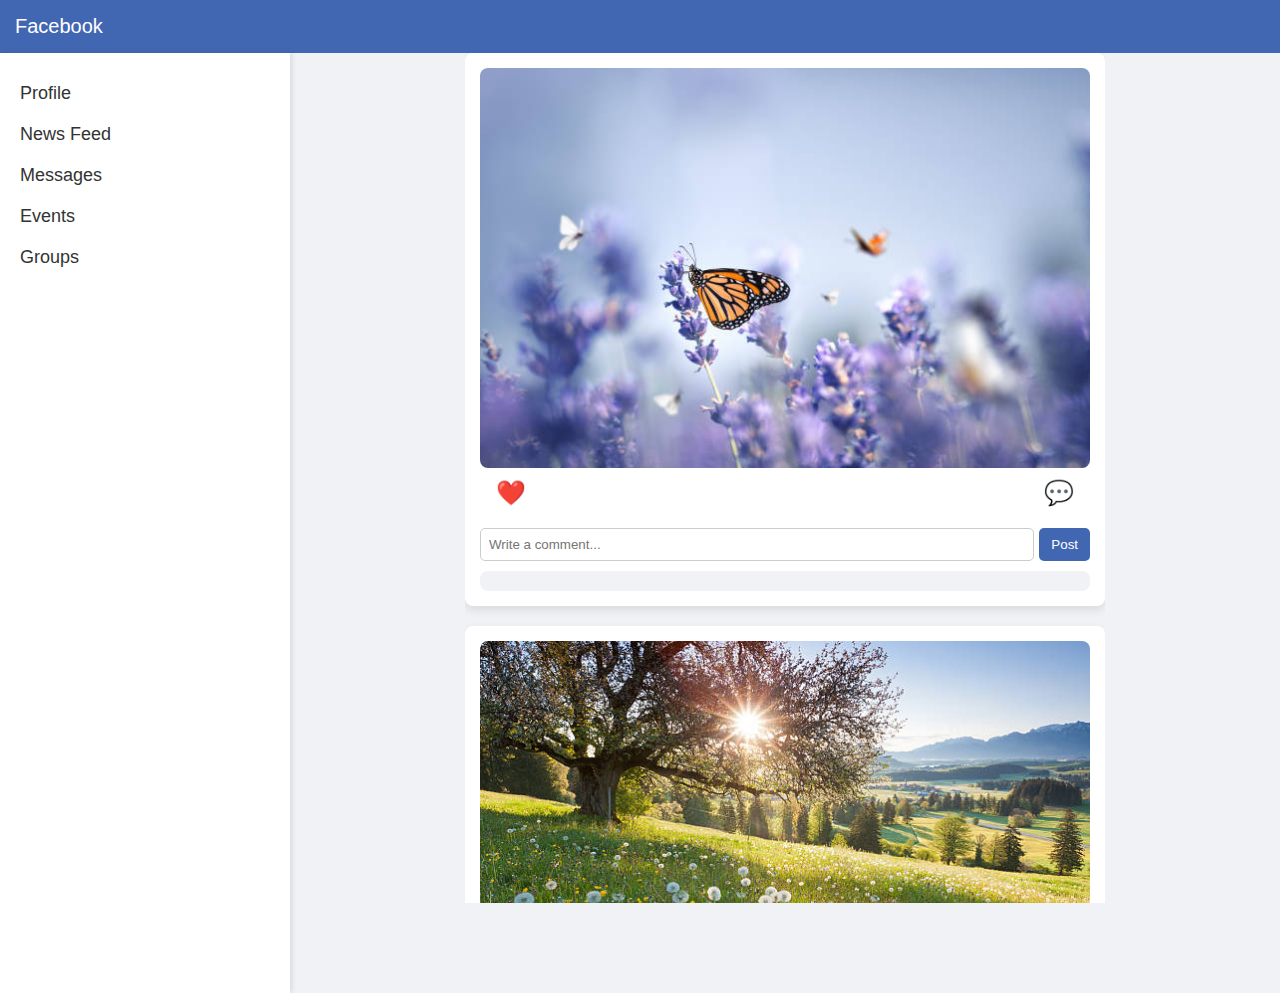
<file: index.html>
<!DOCTYPE html>
<html lang="en">
<head>
    <meta charset="UTF-8">
    <meta name="viewport" content="width=device-width, initial-scale=1.0">
    <title>Facebook Clone</title>
    <link rel="stylesheet" href="style.css">
</head>
<body>

    <!-- Header -->
    <div class="header">Facebook</div>

    <div class="container">

        <!-- Sidebar -->
        <div class="sidebar">
            <a href="profile.html">Profile</a>
            <a href="newsfeed.html">News Feed</a>
            <a href="messages.html">Messages</a>
            <a href="events.html">Events</a>
            <a href="groups.html">Groups</a>
        </div>

        <!-- Main Scrollable Content -->
        <div class="main-content">
            
            <div class="post">
                <div class="image-container">
                    <img src="images/img3.jpg" alt="Post Image">
                    <div class="overlay-heart">❤️</div>
                </div>
                <div class="post-actions">
                    <button class="heart-btn">❤️</button>
                    <button class="comment-btn">💬</button>
                </div>
                <div class="comment-section">
                    <input type="text" class="comment-box" placeholder="Write a comment...">
                    <button class="comment-button">Post</button>
                </div>
                <div class="comments"></div>
            </div>
            <div class="post">
                <div class="image-container">
                    <img src="images/img8.jpg" alt="Post Image">
                    <div class="overlay-heart">❤️</div>
                </div>
                <div class="post-actions">
                    <button class="heart-btn">❤️</button>
                    <button class="comment-btn">💬</button>
                </div>
                <div class="comment-section">
                    <input type="text" class="comment-box" placeholder="Write a comment...">
                    <button class="comment-button">Post</button>
                </div>
                <div class="comments"></div>
            </div>
            <div class="post">
                <div class="image-container">
                    <img src="images/img9.jpg" alt="Post Image">
                    <div class="overlay-heart">❤️</div>
                </div>
                <div class="post-actions">
                    <button class="heart-btn">❤️</button>
                    <button class="comment-btn">💬</button>
                </div>
                <div class="comment-section">
                    <input type="text" class="comment-box" placeholder="Write a comment...">
                    <button class="comment-button">Post</button>
                </div>
                <div class="comments"></div>
            </div>
            <div class="post">
                <div class="image-container">
                    <img src="images/img6.jpg" alt="Post Image">
                    <div class="overlay-heart">❤️</div>
                </div>
                <div class="post-actions">
                    <button class="heart-btn">❤️</button>
                    <button class="comment-btn">💬</button>
                </div>
                <div class="comment-section">
                    <input type="text" class="comment-box" placeholder="Write a comment...">
                    <button class="comment-button">Post</button>
                </div>
                <div class="comments"></div>
            </div>
            <div class="post">
                <div class="image-container">
                    <img src="images/img10.jpg" alt="Post Image">
                    <div class="overlay-heart">❤️</div>
                </div>
                <div class="post-actions">
                    <button class="heart-btn">❤️</button>
                    <button class="comment-btn">💬</button>
                </div>
                <div class="comment-section">
                    <input type="text" class="comment-box" placeholder="Write a comment...">
                    <button class="comment-button">Post</button>
                </div>
                <div class="comments"></div>
            </div>
            <div class="post">
                <div class="image-container">
                    <img src="images/img1.webp" alt="Post Image">
                    <div class="overlay-heart">❤️</div>
                </div>
                <div class="post-actions">
                    <button class="heart-btn">❤️</button>
                    <button class="comment-btn">💬</button>
                </div>
                <div class="comment-section">
                    <input type="text" class="comment-box" placeholder="Write a comment...">
                    <button class="comment-button">Post</button>
                </div>
                <div class="comments"></div>
            </div>
            <div class="post">
                <div class="image-container">
                    <img src="images/img4.jpg" alt="Post Image">
                    <div class="overlay-heart">❤️</div>
                </div>
                <div class="post-actions">
                    <button class="heart-btn">❤️</button>
                    <button class="comment-btn">💬</button>
                </div>
                <div class="comment-section">
                    <input type="text" class="comment-box" placeholder="Write a comment...">
                    <button class="comment-button">Post</button>
                </div>
                <div class="comments"></div>
            </div>

            <div class="post">
                <div class="image-container">
                    <img src="images/img5.jpg" alt="Post Image">
                    <div class="overlay-heart">❤️</div>
                </div>
                <div class="post-actions">
                    <button class="heart-btn">❤️</button>
                    <button class="comment-btn">💬</button>
                </div>
                <div class="comment-section">
                    <input type="text" class="comment-box" placeholder="Write a comment...">
                    <button class="comment-button">Post</button>
                </div>
                <div class="comments"></div>
            </div>
            <div class="post">
                <div class="image-container">
                    <img src="images/img2.webp" alt="Post Image">
                    <div class="overlay-heart">❤️</div>
                </div>
                <div class="post-actions">
                    <button class="heart-btn">❤️</button>
                    <button class="comment-btn">💬</button>
                </div>
                <div class="comment-section">
                    <input type="text" class="comment-box" placeholder="Write a comment...">
                    <button class="comment-button">Post</button>
                </div>
                <div class="comments"></div>
            </div>
            <div class="post">
                <div class="image-container">
                    <img src="images/img7.jpg" alt="Post Image">
                    <div class="overlay-heart">❤️</div>
                </div>
                <div class="post-actions">
                    <button class="heart-btn">❤️</button>
                    <button class="comment-btn">💬</button>
                </div>
                <div class="comment-section">
                    <input type="text" class="comment-box" placeholder="Write a comment...">
                    <button class="comment-button">Post</button>
                </div>
                <div class="comments"></div>
            </div>

        </div>

    </div>

    <script src="script.js"></script>

</body>
</html>
</file>
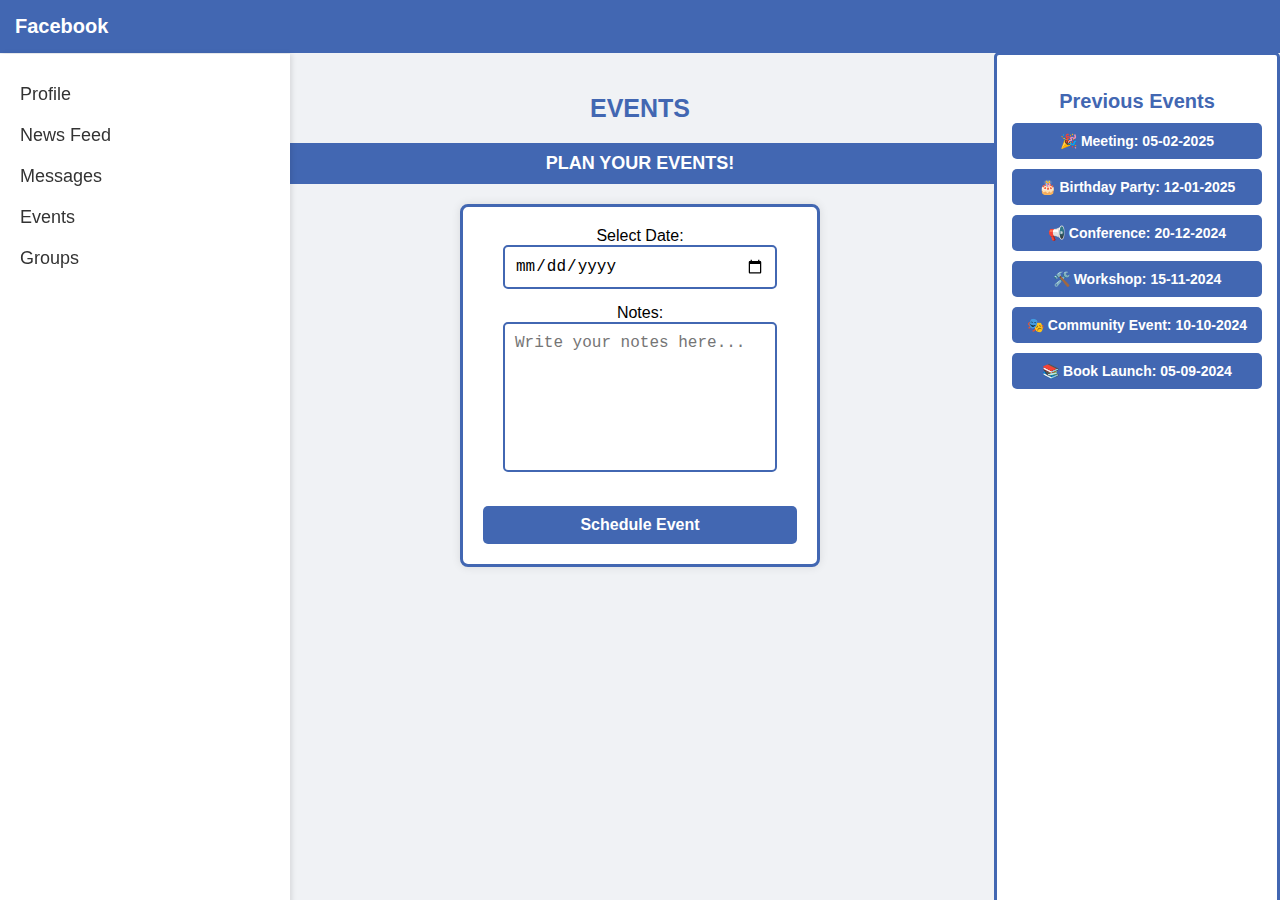
<file: events.html>
<!DOCTYPE html>
<html lang="en">
<head>
    <meta charset="UTF-8">
    <meta name="viewport" content="width=device-width, initial-scale=1.0">
    <title>Events</title>
    <link rel="stylesheet" href="events.css">
    <script src="events.js"></script>
</head>

<body>

    <!-- Header -->
    <div class="header">
        <a href="index.html">Facebook</a>
    </div>

    <div class="container">

        <!-- Sidebar -->
        <div class="sidebar">
            <a href="profile.html">Profile</a>
            <a href="newsfeed.html">News Feed</a>
            <a href="messages.html">Messages</a>
            <a href="events.html">Events</a>
            <a href="groups.html">Groups</a>
        </div>

        <!-- Main Content -->
        <div class="main-content">
            <h2 class="events-heading">EVENTS</h2>

            <!-- Line with Background -->
            <div class="event-banner">PLAN YOUR EVENTS!</div>

            <div class="calendar-container">
                <label for="event-date">Select Date:</label>
                <input type="date" id="event-date">
                <label for="event-notes">Notes:</label>
                <textarea id="event-notes" class="notes" placeholder="Write your notes here..."></textarea>
                
                <!-- Schedule Event Button -->
                <button class="schedule-btn">Schedule Event</button>
            </div>
        </div>

        <!-- Events Sidebar -->
        <div class="events-sidebar">
            <h3>Previous Events</h3>
            <div class="event-box">🎉 <strong>Meeting:</strong> 05-02-2025</div>
            <div class="event-box">🎂 <strong>Birthday Party:</strong> 12-01-2025</div>
            <div class="event-box">📢 <strong>Conference:</strong> 20-12-2024</div>
            <div class="event-box">🛠️ <strong>Workshop:</strong> 15-11-2024</div>
            <div class="event-box">🎭 <strong>Community Event:</strong> 10-10-2024</div>
            <div class="event-box">📚 <strong>Book Launch:</strong> 05-09-2024</div>
        </div>

    </div>

</body>
</html>
</file>
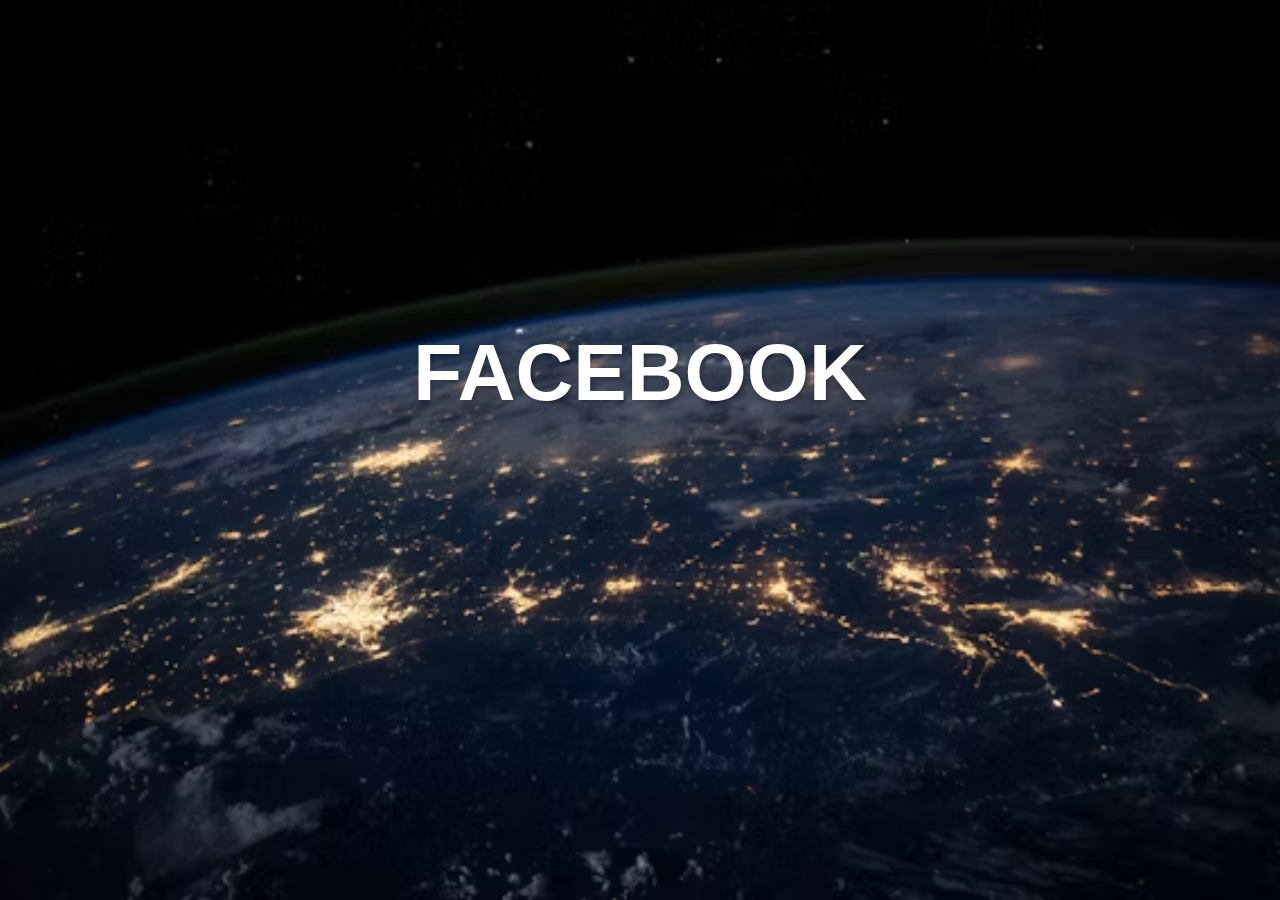
<file: firstscreen.html>
<!DOCTYPE html>
<html lang="en">
<head>
    <meta charset="UTF-8">
    <meta name="viewport" content="width=device-width, initial-scale=1.0">
    <title>Welcome</title>
    <link rel="stylesheet" href="firstscreen.css">
</head>
<body>

    <div class="welcome-container">
        <h1 id="main-text">FACEBOOK</h1>
        <div id="sub-text" class="hidden">
            <h2>WELCOME</h2>
            <p>Start your journey</p>
        </div>
    </div>

    <script src="firstscreen.js"></script>
</body>
</html>
</file>
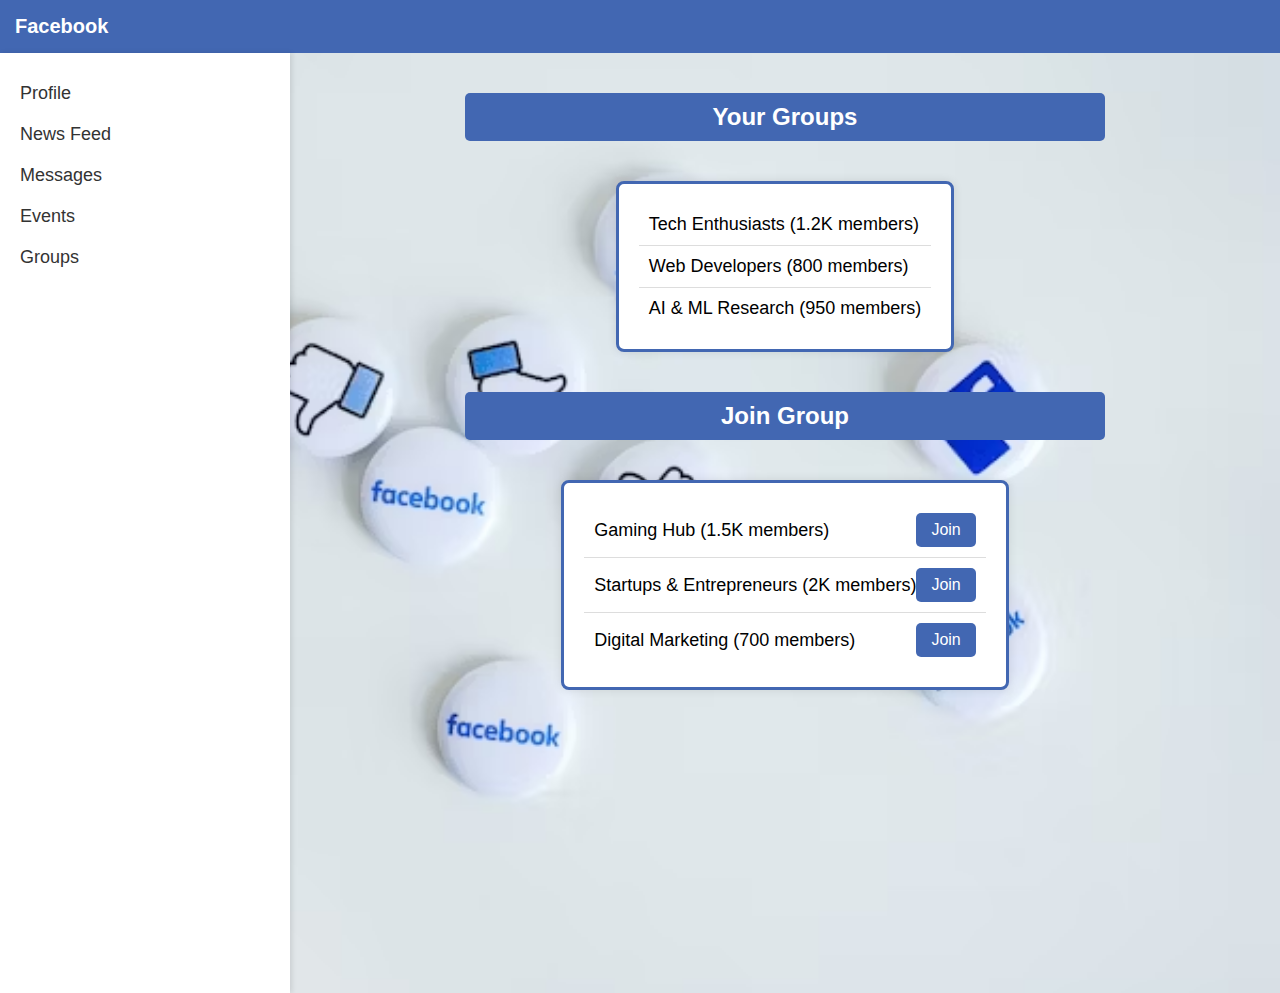
<file: groups.html>
<!DOCTYPE html>
<html lang="en">
<head>
    <meta charset="UTF-8">
    <meta name="viewport" content="width=device-width, initial-scale=1.0">
    <title>User Profile</title>
    <link rel="stylesheet" href="style.css">
    <link rel="stylesheet" href="groups.css">
    <script src="groups.js"></script>
</head>
<body>
    <!-- Header -->
    
    <div class="header"><a href="index.html">Facebook</a></div>

    <div class="container">

        <!-- Sidebar -->
        <div class="sidebar">
            <a href="profile.html">Profile</a>
            <a href="Newsfeed.html">News Feed</a>
            <a href="messages.html">Messages</a>
            <a href="events.html">Events</a>
            <a href="groups.html">Groups</a>
        </div>

        <!-- Main Content -->
        <div class="main-content">
            <h2 class="section-heading">Your Groups</h2>
            <div class="group-container">
                <div class="group">
                    <span class="group-info">Tech Enthusiasts (1.2K members)</span>
                </div>
                <div class="group">
                    <span class="group-info">Web Developers (800 members)</span>
                </div>
                <div class="group">
                    <span class="group-info">AI & ML Research (950 members)</span>
                </div>
            </div>
        
            <h2 class="section-heading">Join Group</h2>
            <div class="group-container">
                <div class="group">
                    <span class="group-info">Gaming Hub (1.5K members)</span>
                    <button class="join-btn">Join</button>
                </div>
                <div class="group">
                    <span class="group-info">Startups & Entrepreneurs (2K members)</span>
                    <button class="join-btn">Join</button>
                </div>
                <div class="group">
                    <span class="group-info">Digital Marketing (700 members)</span>
                    <button class="join-btn">Join</button>
                </div>
            </div>
        </div>
        
    </div>
</body>
</html>
</file>
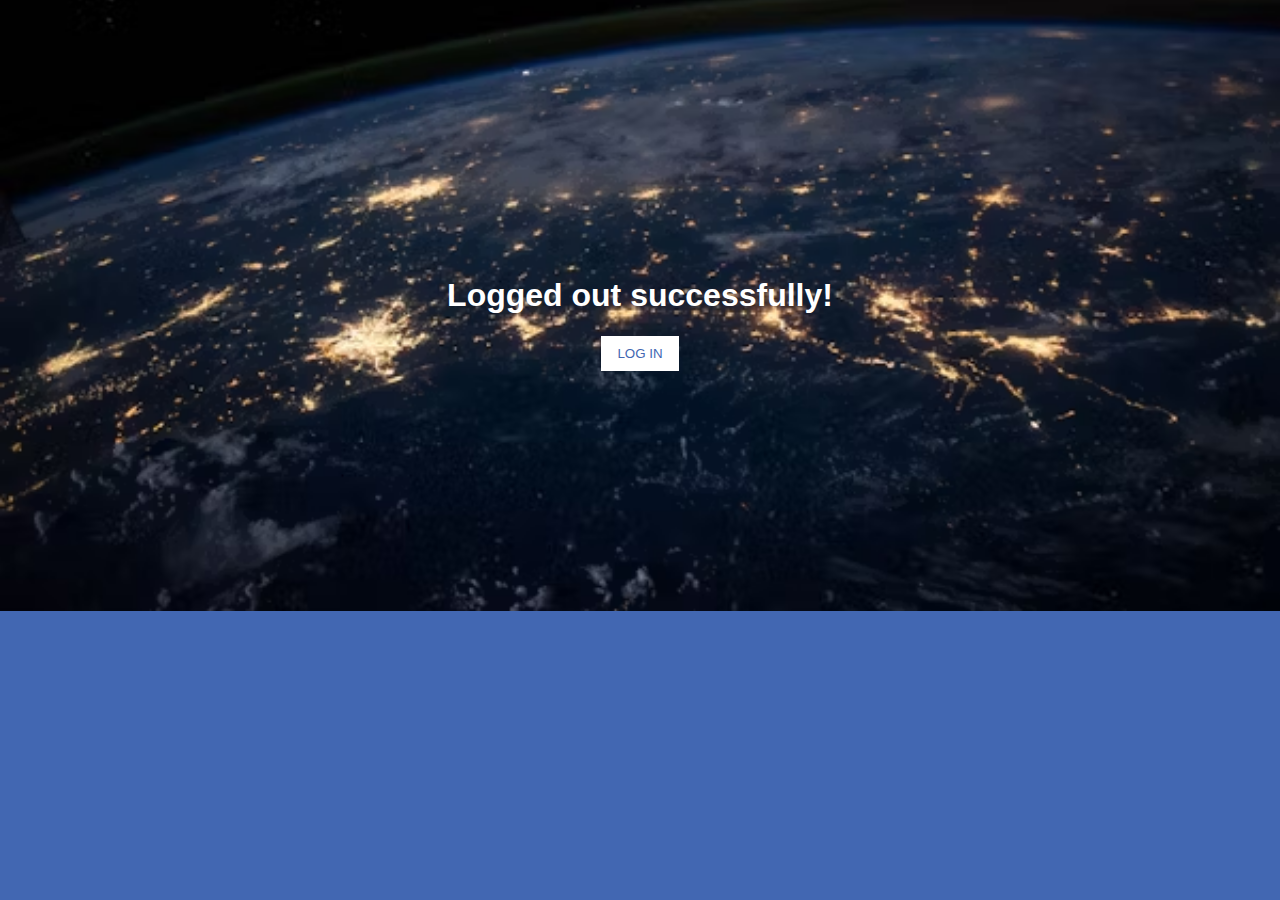
<file: logout.html>
<!DOCTYPE html>
<html lang="en">
<head>
    <meta charset="UTF-8">
    <meta name="viewport" content="width=device-width, initial-scale=1.0">
    <title>Logged Out</title>
    <link rel="stylesheet" href="profile.css">
    <style>
        body {
            background-color: #4267B2;
            color: white;
            text-align: center;
            padding-top: 20%;
        }
        #loginBtn {
            background-color: white;
            color: #4267B2;
            border: none;
            padding: 10px 16px;
            cursor: pointer;
        }
    </style>
</head>
<body>
    <h1>Logged out successfully!</h1>
    <button id="loginBtn">LOG IN</button>

    <script>
        document.getElementById('loginBtn').addEventListener('click', function() {
            window.location.href = 'profile.html';
        });
    </script>
</body>
</html>
</file>
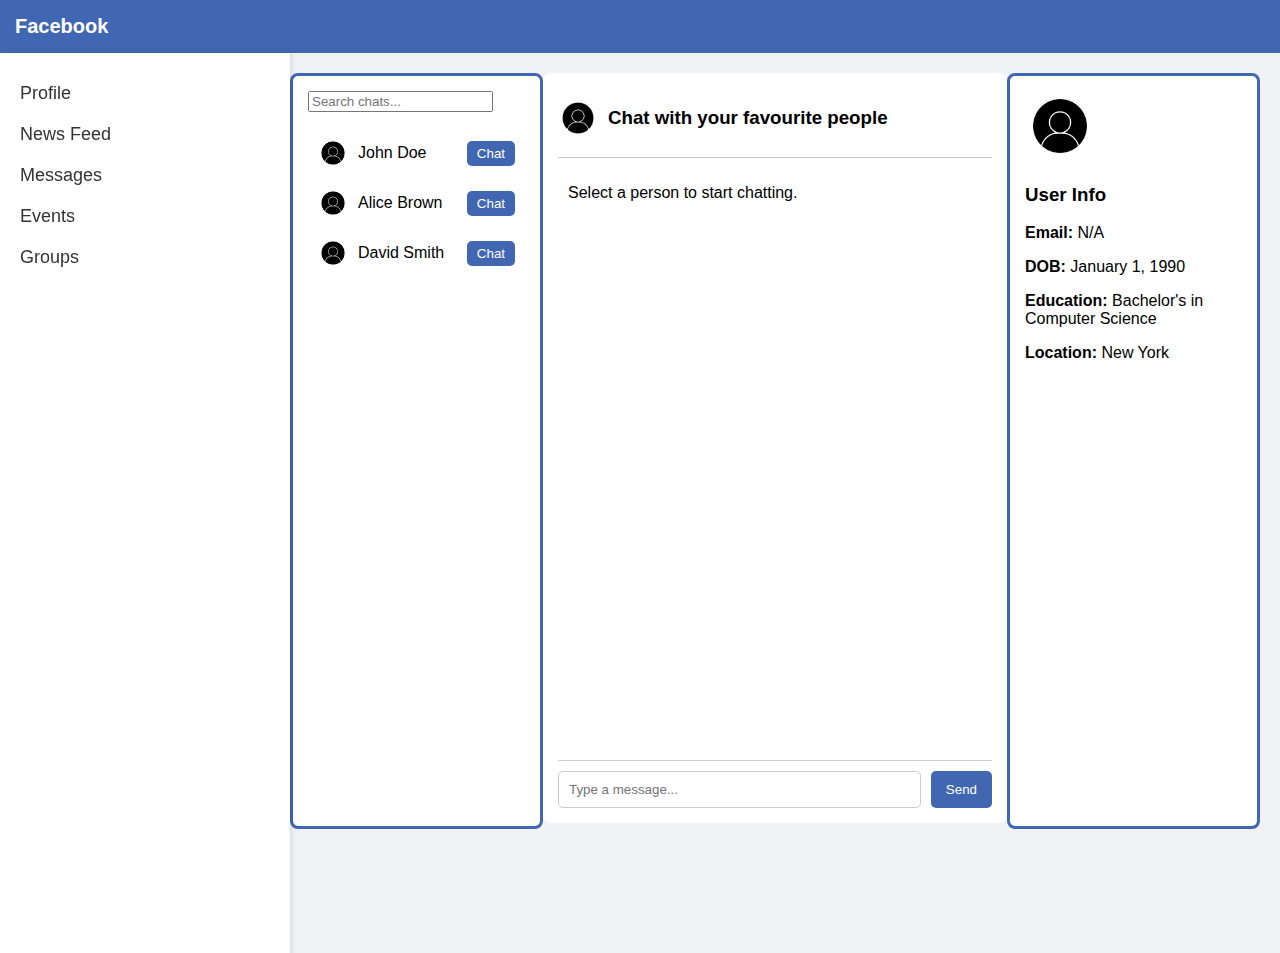
<file: messages.html>
<!DOCTYPE html>
<html lang="en">
<head>
    <meta charset="UTF-8">
    <meta name="viewport" content="width=device-width, initial-scale=1.0">
    <title>Messages - Facebook</title>
    <link rel="stylesheet" href="style.css">
    <link rel="stylesheet" href="messages.css">
</head>
<body>

    <!-- Fixed Header -->
    <div class="header"><a href="index.html">Facebook</a></div>

    <div class="container">
        
        <!-- Fixed Sidebar -->
        <div class="sidebar">
            <a href="profile.html">Profile</a>
            <a href="Newsfeed.html">News Feed</a>
            <a href="messages.html">Messages</a>
            <a href="events.html">Events</a>
            <a href="groups.html">Groups</a>
        </div>

        <!-- Scrollable Chat Section -->
        <div class="chat-section">
            
            <!-- Chat List -->
            <div class="chat-list">
                <input type="text" placeholder="Search chats...">
                <ul>
                    <li onclick="openChat('John Doe', 'john@example.com')">
                        <img src="images/profile-pic.png" alt="User"> John Doe
                        <button class="chat-btn">Chat</button>
                    </li>
                    <li onclick="openChat('Alice Brown', 'alice@example.com')">
                        <img src="images/profile-pic.png" alt="User"> Alice Brown
                        <button class="chat-btn">Chat</button>
                    </li>
                    <li onclick="openChat('David Smith', 'david@example.com')">
                        <img src="images/profile-pic.png" alt="User"> David Smith
                        <button class="chat-btn">Chat</button>
                    </li>
                </ul>
            </div>

            <!-- Chat Window -->
            <div class="chat-window">
                <div class="chat-header">
                    <img src="images/profile-pic.png" id="chat-user-pic" alt="User">
                    <h3 id="chat-username">Chat with your favourite people</h3>
                </div>

                <div class="messages" id="chat-messages">
                    <p>Select a person to start chatting.</p>
                </div>

                <div class="message-input">
                    <input type="text" id="message-box" placeholder="Type a message...">
                    <button onclick="sendMessage()">Send</button>
                </div>
            </div>

            <!-- User Info Panel -->
            <div class="user-info">
                <img src="images/profile-pic.png" id="user-details-pic" alt="User">
                <h3 id="user-details-name">User Info</h3>
                <p><b>Email:</b> <span id="user-email">N/A</span></p>
                <p><b>DOB:</b> January 1, 1990</p>
                <p><b>Education:</b> Bachelor's in Computer Science</p>
                <p><b>Location:</b> New York</p>
            </div>

        </div>
    </div>

    <script src="messages.js"></script>
</body>
</html>
</file>
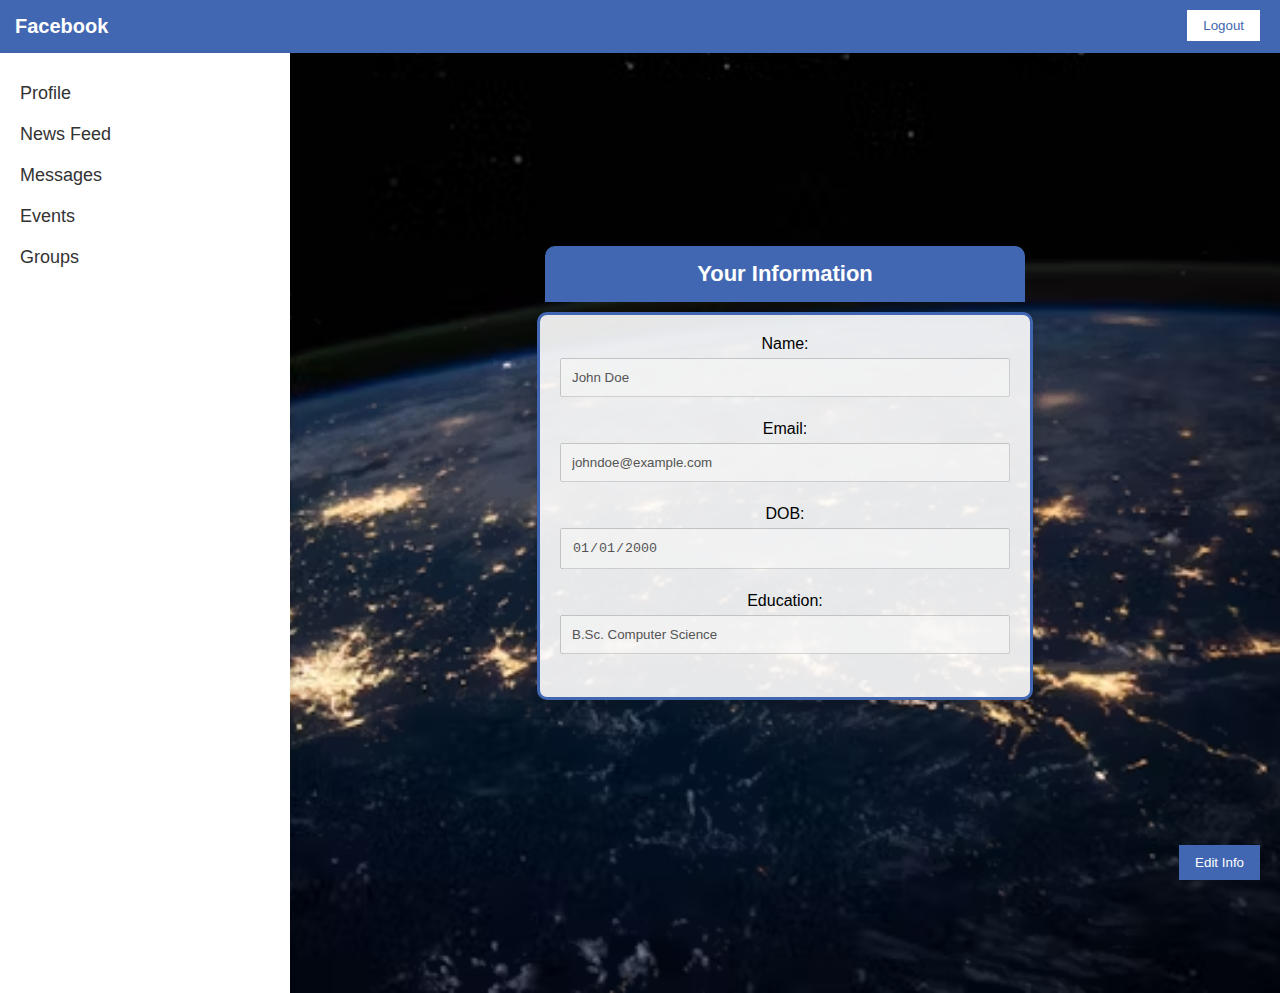
<file: profile.html>
<!DOCTYPE html>
<html lang="en">
<head>
    <meta charset="UTF-8">
    <meta name="viewport" content="width=device-width, initial-scale=1.0">
    <title>Profile</title>
    <link rel="stylesheet" href="profile.css">
</head>
<body>
    <div class="header">
        <a href="index.html">Facebook</a>
        <button id="logoutBtn">Logout</button>
    </div>
    <div class="container">
        <!-- Sidebar -->
        <div class="sidebar">
            <a href="profile.html">Profile</a>
            <a href="Newsfeed.html">News Feed</a>
            <a href="messages.html">Messages</a>
            <a href="events.html">Events</a>
            <a href="groups.html">Groups</a>
        </div>
    <main>
        <div class="info-container">
            <h2 class="info-heading">Your Information</h2>
            <div class="profile-info">
                <label>Name: <input type="text" id="name" value="John Doe" disabled></label><br>
                <label>Email: <input type="email" id="email" value="johndoe@example.com" disabled></label><br>
                <label>DOB: <input type="date" id="dob" value="2000-01-01" disabled></label><br>
                <label>Education: <input type="text" id="education" value="B.Sc. Computer Science" disabled></label><br>
            </div>
        </div>
        <button id="editInfoBtn">Edit Info</button>
    </main>

    <script src="profile.js"></script>
</body>
</html>
</file>
<file: style.css>
/* General Page Styling */
body {
    font-family: Arial, sans-serif;
    background-color: #f0f2f5;
    margin: 0;
    padding: 0;
    overflow:hidden;
}

/* Header */
.header {
    background-color: #4267B2;
    color: white;
    padding: 15px;
    font-size: 20px;
    text-align: left;
}

/* Layout Container */
.container {
    display: flex;
    height: 100vh;
}

/* Sidebar */
.sidebar {
    width: 250px;
    background: #fff;
    padding: 20px;
    box-shadow: 2px 0 5px rgba(0, 0, 0, 0.1);
    height: 100vh;
}

.sidebar a {
    display: block;
    text-decoration: none;
    color: #333;
    padding: 10px 0;
    font-size: 18px;
}

.sidebar a:hover {
    color: #4267B2;
}

/* Main Content */
.main-content {
    flex: 1;
    height: calc(100vh - 50px);
    overflow-y: auto;
    margin: 0 auto;
    max-width: 50vw;
    display: flex;
    flex-direction: column;
    gap: 20px;
}

/* Post */
.post {
    background: white;
    padding: 15px;
    border-radius: 8px;
    box-shadow: 0px 4px 10px rgba(0, 0, 0, 0.1);
    position: relative;
    display: flex;
    flex-direction: column;
    justify-content: center;
}

/* Image Container */
.image-container {
    position: relative;
}

.post img {
    width: 100%;
    max-height: 400px;
    object-fit: cover;
    border-radius: 8px;
    display: block;
}

/* Overlay Heart */
.overlay-heart {
    position: absolute;
    top: 50%;
    left: 50%;
    transform: translate(-50%, -50%);
    font-size: 80px;
    color: red;
    opacity: 0;
    transition: opacity 0.3s ease-in-out;
}

/* Post Actions */
.post-actions {
    display: flex;
    justify-content: space-between;
    padding: 10px;
}

/* Heart Button */
.heart-btn {
    border: none;
    background: none;
    font-size: 24px;
    color: red;
    cursor: pointer;
}

/* Comment Button */
.comment-btn {
    border: none;
    background: none;
    font-size: 24px;
    cursor: pointer;
}

/* Comment Section */
.comment-section {
    display: flex;
    margin-top: 10px;
}

.comment-box {
    flex: 1;
    padding: 8px;
    border: 1px solid #ccc;
    border-radius: 5px;
}

.comment-button {
    padding: 8px 12px;
    background: #4267B2;
    color: white;
    border: none;
    cursor: pointer;
    border-radius: 5px;
    margin-left: 5px;
}

.comment-button:hover {
    background: #3358a1;
}

/* Comments Display */
.comments {
    margin-top: 10px;
    background: #f0f2f5;
    padding: 10px;
    border-radius: 8px;
}

.comments p {
    margin: 5px 0;
    padding: 5px;
    background: white;
    border-radius: 5px;
}
</file>
<file: events.css>
/* General Styles */
body {
    font-family: Arial, sans-serif;
    margin: 0;
    padding: 0;
    background-color: #f0f2f5;
    display: flex;
    flex-direction: column;
    align-items: center;
}

/* Header */
.header {
    background-color: #4267B2;
    color: white;
    padding: 15px;
    font-size: 20px;
    text-align: left;
    width: 100%;
}

.header a {
    color: white;
    text-decoration: none;
    font-weight: bold;
    padding-left: 15px; /* Adds space between "Facebook" text and the left edge */
    display: inline-block;
}

/* Container */
.container {
    display: flex;
    justify-content: center;
    align-items: flex-start;
    width: 100%;
    padding-top: 20px;
}

/* Sidebar */
.sidebar {
    width: 250px;
    background: #fff;
    padding: 20px;
    box-shadow: 2px 0 5px rgba(0, 0, 0, 0.1);
    height: 100vh;
    position: fixed;
    left: 0;
    top: 54px;
    overflow-y: auto;
}

.sidebar a {
    display: block;
    text-decoration: none;
    color: #333;
    padding: 10px 0px;
    font-size: 18px;
}

.sidebar a:hover {
    color: #4267B2;
}

/* Main Section */
.main-content {
    display: flex;
    flex-direction: column;
    align-items: center;
    justify-content: center;
    flex-grow: 1;
    margin-left: 280px; /* Distance from left sidebar */
    margin-right: 280px; /* Distance from right events sidebar */
}

/* Events Heading */
.events-heading {
    font-size: 25px;
    font-weight: bold;
    color: #4267B2;
    margin-bottom: 20px;
    text-align: center;
}

/* Line with Background */
.event-banner {
    background-color: #4267B2;
    color: white;
    font-size: 18px;
    font-weight: bold;
    text-align: center;
    padding: 10px;
    margin-bottom: 20px;
    border-radius: 5px;
    width: 100%;
}

/* Calendar and Notes Section */
.calendar-container {
    background: white;
    border: 3px solid #4267B2;
    padding: 20px;
    box-shadow: 0 0 10px rgba(0, 0, 0, 0.1);
    border-radius: 8px;
    width: 50%;
    max-width: 500px;
    text-align: center;
    box-sizing: border-box;
}

/* Input and Notes Styling */
.calendar-container input,
.notes {
    width: calc(100% - 40px);
    padding: 10px;
    font-size: 16px;
    margin-bottom: 15px;
    border-radius: 5px;
    box-sizing: border-box;
    border: 2px solid #4267B2;
}

.notes {
    height: 150px;
    resize: none;
}

/* Schedule Event Button */
.schedule-btn {
    background-color: #4267B2;
    color: white;
    font-size: 16px;
    font-weight: bold;
    padding: 10px 20px;
    border: none;
    border-radius: 5px;
    cursor: pointer;
    display: block;
    width: 100%;
    margin-top: 15px;
}

.schedule-btn:hover {
    background-color: #365899;
}

/* Events Sidebar */
.events-sidebar {
    width: 250px;
    background: white;
    border: 3px solid #4267B2;
    color: #4267B2;
    padding: 15px;
    position: fixed;
    right: 0;
    top: 52px;
    height: 100vh;
    overflow-y: auto;
    border-radius: 5px;
}

.events-sidebar h3 {
    font-size: 20px;
    font-weight: bold;
    text-align: center;
    margin-bottom: 10px;
}

/* Event Box */
.event-box {
    background: #4267B2;
    color: white;
    padding: 10px;
    margin: 10px 0;
    border-radius: 5px;
    font-size: 14px;
    text-align: center;
    font-weight: bold;
}

/* Responsive Design */
@media (max-width: 1024px) {
    .main-content {
        margin-left: 50px;
        margin-right: 50px;
    }
    .events-sidebar {
        display: none; /* Hide sidebar on smaller screens */
    }
}
</file>
<file: firstscreen.css>
/* Full-screen background with a light-colored image */
body {
    margin: 0;
    padding: 0;
    display: flex;
    align-items: center;
    justify-content: center;
    height: 100vh;
    background: url('images/welcomeimg.avif') no-repeat center center/cover;
    font-family: Arial, sans-serif;
    text-align: center;
}

/* Main container */
.welcome-container {
    color: #ffffff;
    font-weight: bold;
    text-shadow: 2px 2px 5px rgba(0, 0, 0, 0.3);
}

/* Initial text (FACEBOOK) */
#main-text {
    font-size: 80px;
    opacity: 1;
    transition: opacity 1s ease-in-out;
}

/* Hidden text (WELCOME + Start your journey) */
#sub-text {
    font-size: 30px;
    opacity: 0;
    transition: opacity 1s ease-in-out;
}

/* Show sub-text when active */
.show {
    opacity: 1 !important;
}

/* Hide main-text smoothly */
.hide {
    opacity: 0 !important;
}
</file>
<file: groups.css>
/* General Styles */
body {
    font-family: Arial, sans-serif;
    margin: 0;
    padding: 0;
    background-color: #f0f2f5;
    overflow:hidden;
    background: url('images/emoji.avif') no-repeat center center/cover;
}

/* Header */
.header {
    background-color: #4267B2;
    color: white;
    padding: 15px;
    font-size: 20px;
    text-align: left;
}

.header a {
    color: white;
    text-decoration: none;
    font-weight: bold;
}

/* Page Container */
.container {
    display: flex;
}

/* Sidebar */
.sidebar {
    width: 250px;
    background: #fff;
    padding: 20px;
    box-shadow: 2px 0 5px rgba(0, 0, 0, 0.1);
    height: 100vh;
}

.sidebar a {
    display: block;
    text-decoration: none;
    color: #333;
    padding: 10px 0;
    font-size: 18px;
}

.sidebar a:hover {
    color: #4267B2;
}

/* Main Content */
.main-content {
    flex-grow: 1;
    padding: 20px;
    overflow-y:auto;
    max-height: 90vh;
}

/* Section Headings (Updated to Header Color) */
.section-heading {
    text-align: center;
    font-size: 24px;
    font-weight: bold;
    margin: 20px 0;
    color: #ffffff; /* Same color as header */
    background-color: #4267B2;
    padding: 10px;
    border-radius: 5px;
}

/* Groups Section */
.group-container {
    background: white;
    padding: 20px;
    border: 3px solid #4267B2; /* Border color same as header */
    box-shadow: 0 0 10px rgba(0, 0, 0, 0.1);
    border-radius: 8px;
    max-width: 600px;
    margin: 0 auto;
}

/* Individual Group */
.group {
    display: flex;
    justify-content: space-between;
    align-items: center;
    padding: 10px;
    border-bottom: 1px solid #ddd;
}

.group:last-child {
    border-bottom: none;
}

.group-info {
    font-size: 18px;
}

/* Join Button */
.join-btn {
    background-color: #4267B2;
    color: white;
    border: none;
    padding: 8px 15px;
    border-radius: 5px;
    font-size: 16px;
    cursor: pointer;
}

.join-btn:hover {
    background-color: #365899;
}

/* Responsive Design */
@media (max-width: 768px) {
    .container {
        flex-direction: column;
    }
    
    .sidebar {
        width: 100%;
        height: auto;
        text-align: center;
    }
}
</file>
<file: profile.css>
body {
    font-family: Arial, sans-serif;
    margin: 0;
    padding: 0;
    overflow:hidden;
    background: url('images/welcomeimg.avif') no-repeat center center/cover;
}

/* Container */
.container {
    display: flex;
}

/* Header */
.header {
    background-color: #4267B2;
    color: white;
    padding: 15px;
    font-size: 20px;
    text-align: left;
}

.header a {
    color: white;
    text-decoration: none;
    font-weight: bold;
}

/* Container */
.container {
    display: flex;
}

/* Sidebar */
.sidebar {
    width: 250px;
    background: #fff;
    padding: 20px;
    box-shadow: 2px 0 5px rgba(0, 0, 0, 0.1);
    height: 100vh;
}

.sidebar a {
    display: block;
    text-decoration: none;
    color: #333;
    padding: 10px 0;
    font-size: 18px;
}

.sidebar a:hover {
    color: #4267B2;
}

header {
    background-color: #333;
    color: white;
    padding: 15px;
    text-align: center;
    position: relative;
}

#logoutBtn {
    position: absolute;
    right: 20px;
    top: 10px;
    background-color: white;
    color:#4267B2 ;
    border: none;
    padding: 8px 16px;
    cursor: pointer;
}

#logoutBtn:hover {
    background-color: rgb(205, 203, 203);
}
/* Main Content Area (Scrollable) */
main {
    flex-grow: 1;
    height: calc(100vh - 60px);
    overflow-y: auto;
    display: flex;
    justify-content: center;
    align-items: center;
    position: relative; /* For positioning the button */
}
/* Container for heading + profile info */
.info-container {
    text-align: center;
    width: 100%;
}

/* Heading for Profile Information */
.info-heading {
    background-color: #4267B2; /* Same as header */
    color: white;
    padding: 15px;
    font-size: 22px;
    font-weight: bold;
    text-align: center;
    width: 450px; /* Match profile info width */
    border-radius: 10px 10px 0 0; /* Rounded top corners */
    margin: 0 auto 10px; /* Centered */
}

/* Profile Information (Centered Properly) */
.profile-info {
    width: 450px; /* Fixed width */
    display: flex;
    flex-direction: column;
    align-items: left;
    background: rgba(255, 255, 255, 0.9);
    padding: 20px;
    border-radius: 10px;
    box-shadow: 0px 0px 10px rgba(0, 0, 0, 0.1);
    margin: 0 auto; /* Center horizontally */
    border: 3px solid #4267B2;
}

/* Input Fields - Equal Width */
.profile-info input {
    width: 100%; /* Ensure all input fields are the same length */
    padding: 10px;
    margin: 5px 0;
    box-sizing: border-box;
}

/* Edit Info Button (Moved to Bottom-Right of Scrollable Screen) */
#editInfoBtn {
    position: fixed;
    bottom: 20px;
    right: 20px;
    background-color: #4267B2;
    color: white;
    border: none;
    padding: 10px 16px;
    cursor: pointer;
}

#editInfoBtn:hover {
    background-color: #365491;
}
</file>
<file: messages.css>
/* General Styles */
body {
    font-family: Arial, sans-serif;
    margin: 0;
    padding: 0;
    background-color: #f0f2f5;
}

/* Header */
.header {
    background-color: #4267B2;
    color: white;
    padding: 15px;
    font-size: 20px;
    text-align: left;
}

.header a {
    color: white;
    text-decoration: none;
    font-weight: bold;
}

/* Container */
.container {
    display: flex;
}

/* Sidebar */
.sidebar {
    width: 250px;
    background: #fff;
    padding: 20px;
    box-shadow: 2px 0 5px rgba(0, 0, 0, 0.1);
    height: 100vh;
    position: fixed;
}

/* Sidebar Links */
.sidebar a {
    display: block;
    text-decoration: none;
    color: #333;
    padding: 10px 0;
    font-size: 18px;
}

.sidebar a:hover {
    color: #4267B2;
}

/* Chat Section (Scrollable) */
.chat-section {
    display: flex;
    flex-grow: 1;
    margin-left: 270px; /* Sidebar Width */
    overflow-y: auto;
    height: 90vh;
    padding: 20px;
}

/* Chat List */
.chat-list {
    width: 25%;
    border: 3px solid #4267B2;
    background: white;
    padding: 15px;
    border-radius: 8px;
    height: 80vh;
    overflow-y: auto;
}

.chat-list ul {
    list-style: none;
    padding: 0;
}

.chat-list li {
    display: flex;
    align-items: center;
    gap: 10px;
    padding: 10px;
    cursor: pointer;
}

.chat-list img {
    width: 30px;
    height: 30px;
    border-radius: 50%;
}

.chat-btn {
    margin-left: auto;
    background: #4267B2;
    color: white;
    border: none;
    padding: 5px 10px;
    border-radius: 5px;
}

/* Chat Window */
.chat-window {
    background: white;
    padding: 15px;
    border-radius: 8px;
    height: 80vh;
    width: 50%;
    display: flex;
    flex-direction: column;
}

.chat-header {
    display: flex;
    align-items: center;
    gap: 10px;
    border-bottom: 1px solid #ccc;
    padding-bottom: 10px;
}

.chat-header img {
    width: 40px;
    height: 40px;
    border-radius: 50%;
}

/* Messages */
.messages {
    flex-grow: 1;
    overflow-y: auto;
    padding: 10px;
    display: flex;
    flex-direction: column;
    gap: 10px;
}

.message {
    padding: 10px;
    border-radius: 10px;
    max-width: 60%;
}

.received {
    background: #e4e6eb;
    align-self: flex-start;
}

.sent {
    background: #4267B2;
    color: white;
    align-self: flex-end;
}

/* User Info Panel */
.user-info {
    width: 25%;
    background: white;
    border: 3px solid #4267B2;
    padding: 15px;
    border-radius: 8px;
    height: 80vh;
}

.user-info img {
    width: 70px;
    height: 70px;
    border-radius: 50%;
}

/* Message Input */
.message-input {
    display: flex;
    gap: 10px;
    border-top: 1px solid #ccc;
    padding-top: 10px;
}

.message-input input {
    flex-grow: 1;
    padding: 10px;
    border: 1px solid #ccc;
    border-radius: 5px;
}

.message-input button {
    background: #4267B2;
    color: white;
    border: none;
    padding: 10px 15px;
    border-radius: 5px;
    cursor: pointer;
}
</file>
